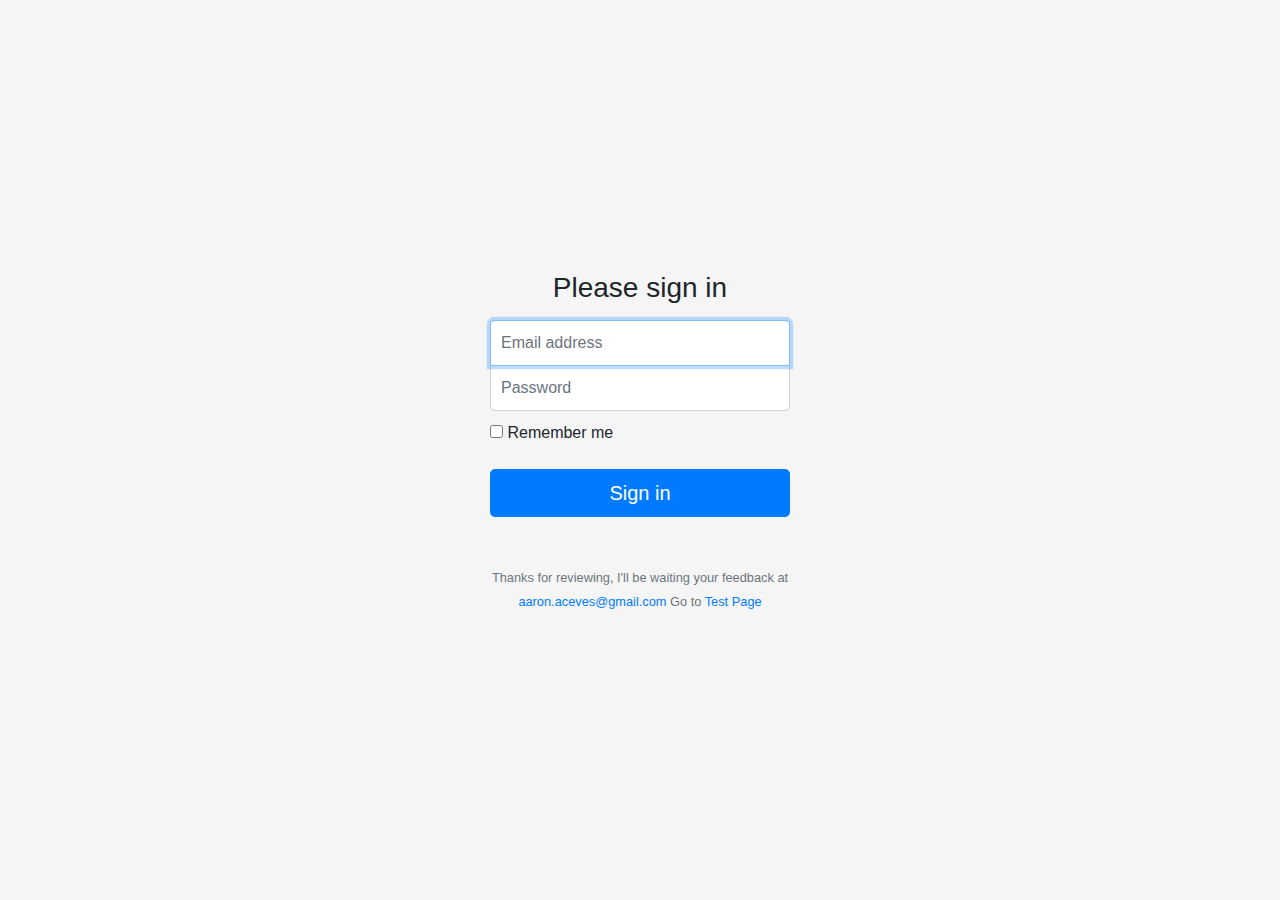
<file: index.html>
<!doctype html>
<html lang="en">
  <head>
    <meta charset="utf-8">
    <meta name="viewport" content="width=device-width, initial-scale=1, shrink-to-fit=no">
    <meta name="description" content="Knowledgcity test for Aaron Aceves">
    <meta name="author" content="Aaron Aceves">
    <title>Aaron Aceves Knowledgecity Test | Home</title>
    <link rel="canonical" href="https://www.adnhack.com/knowledgecity/index.html">
    <!-- Bootstrap core CSS -->
    <link href="/css/bootstrap.min.css" rel="stylesheet">
    <!-- Custom styles for this template -->
    <link href="/css/index-min.css" rel="stylesheet">
  </head>
  <body class="text-center">
    <form class="form-signin">
      <h1 class="h3 mb-3 font-weight-normal">Please sign in</h1>
      <div id="error_reporting" class="checkbox mb-3 text-left error_box">
        Invalid or empty email or password
      </div>
      <label for="useremail" class="sr-only">Email address</label>
      <input type="email" id="useremail" name="useremail" class="form-control" placeholder="Email address" autofocus>
      <label for="userpassword" class="sr-only">Password</label>
      <input type="password" id="userpassword" name="userpassword" class="form-control" placeholder="Password">
      <div class="checkbox mb-3 text-left">
        <label>
          <input id="rememberuser" name=rememberuser type="checkbox" value="1"> Remember me
        </label>
      </div>
      <button onclick="loginUser();" class="btn btn-lg btn-primary btn-block" type="button">Sign in</button>
      <p class="mt-5 mb-3 text-muted"><small>Thanks for reviewing, I'll be waiting your feedback at <a class="links" href="mailto:aaron.aceves@gmail.com">aaron.aceves@gmail.com</a> Go to <a href="test.php">Test Page</a></small></p>
    </form>
    <!-- Custom JavaScript Section -->
    <script src="https://ajax.googleapis.com/ajax/libs/jquery/3.5.1/jquery.min.js"></script>
    <script src="/js/app-min.js"></script>
    <script type="text/javascript">
      $( document ).ready(function() {
        validateCredentials("userslist.html");
      });
    </script>
</body>
</html>
</file>
<file: css/index-min.css>
body,html{height:100%}body{display:-ms-flexbox;display:flex;-ms-flex-align:center;align-items:center;padding-top:40px;padding-bottom:40px;background-color:#f5f5f5}.form-signin{width:100%;max-width:330px;padding:15px;margin:auto}.form-signin .checkbox{font-weight:400}.form-signin .form-control{position:relative;box-sizing:border-box;height:auto;padding:10px;font-size:16px}.form-signin .form-control:focus{z-index:2}.form-signin input[type=email]{margin-bottom:-1px;border-bottom-right-radius:0;border-bottom-left-radius:0}.form-signin input[type=password]{margin-bottom:10px;border-top-left-radius:0;border-top-right-radius:0}.bd-placeholder-img{font-size:1.125rem;text-anchor:middle;-webkit-user-select:none;-moz-user-select:none;-ms-user-select:none;user-select:none}@media (min-width:768px){.bd-placeholder-img-lg{font-size:3.5rem}}.error_box{border-style:solid;border-width:thin;border-color:red;color:red;display:none;}.footer{position:absolute;bottom:0}.links{color:#007bff;text-decoration:none;background-color:transparent}.full-width{width:100%}table{font-family:arial,sans-serif;border-collapse:collapse;margin-left:auto;margin-right:auto;width:90%}td,th{border:1px solid #ddd;text-align:left;padding:8px}tr:nth-child(even){background-color:#ddd}.pagination{display:inline-block}.pagination a{color:#000;float:left;padding:8px 16px;text-decoration:none}.pagination a.active{background-color:#4caf50;color:#fff}.pagination a:hover:not(.active){background-color:#ddd}
</file>
